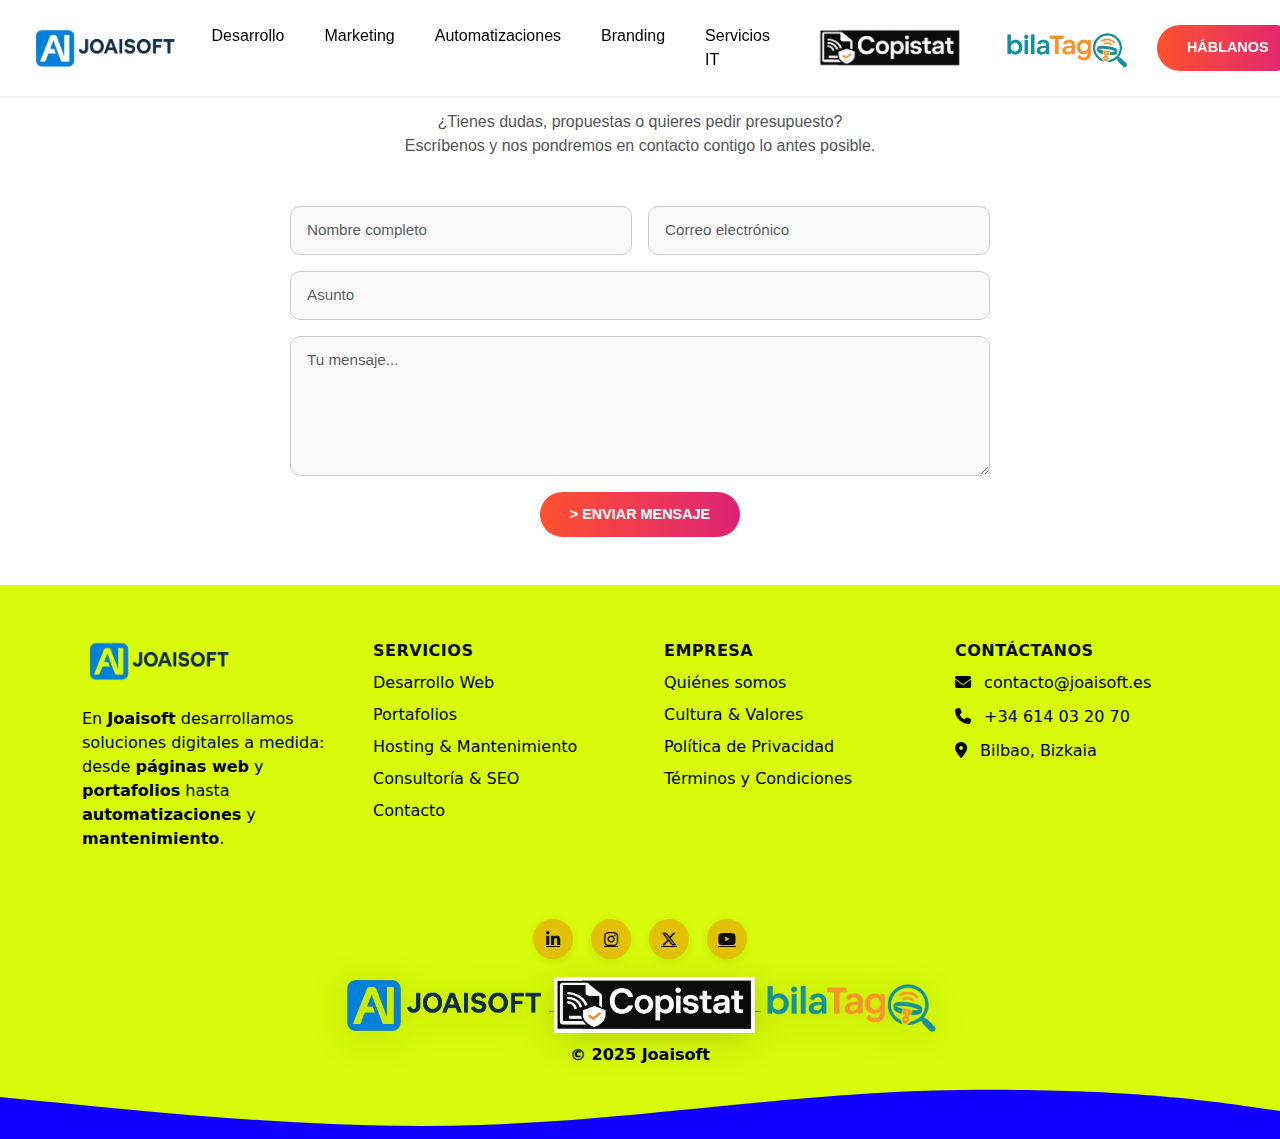
<file: contacto.html>
<!DOCTYPE html>
<html lang="en">
  <head>
    <meta charset="UTF-8" />
    <meta name="viewport" content="width=device-width, initial-scale=1.0" />
    <link
      href="https://cdn.jsdelivr.net/npm/bootstrap@5.3.3/dist/css/bootstrap.min.css"
      rel="stylesheet"
    />
    <link
      rel="stylesheet"
      href="https://cdnjs.cloudflare.com/ajax/libs/font-awesome/6.5.0/css/all.min.css"
    />
    <link rel="stylesheet" href="css/styles.css" />
<!-- Iconos -->
<link rel="icon" type="image/x-icon" href="assets/icono.ico" sizes="16x16" />
<link rel="icon" type="image/x-icon" href="assets/icono.ico" sizes="32x32" />
<link rel="icon" type="image/x-icon" href="assets/icono.ico" sizes="48x48" />
<link rel="apple-touch-icon" sizes="180x180" href="assets/icono.ico" />

    <title>Copistat</title>
  </head>
  <body>
    <!-- HEADER -->
    <div id="navbar"></div>
  

    <!-- FORMULARIO CONTACTO -->
    <div id="contacto-root"></div>

        <!--  FOOTER -->
    <div id="footer"></div>

    <script type="module" src="js/imports.js"></script>
  </body>
</html>
</file>
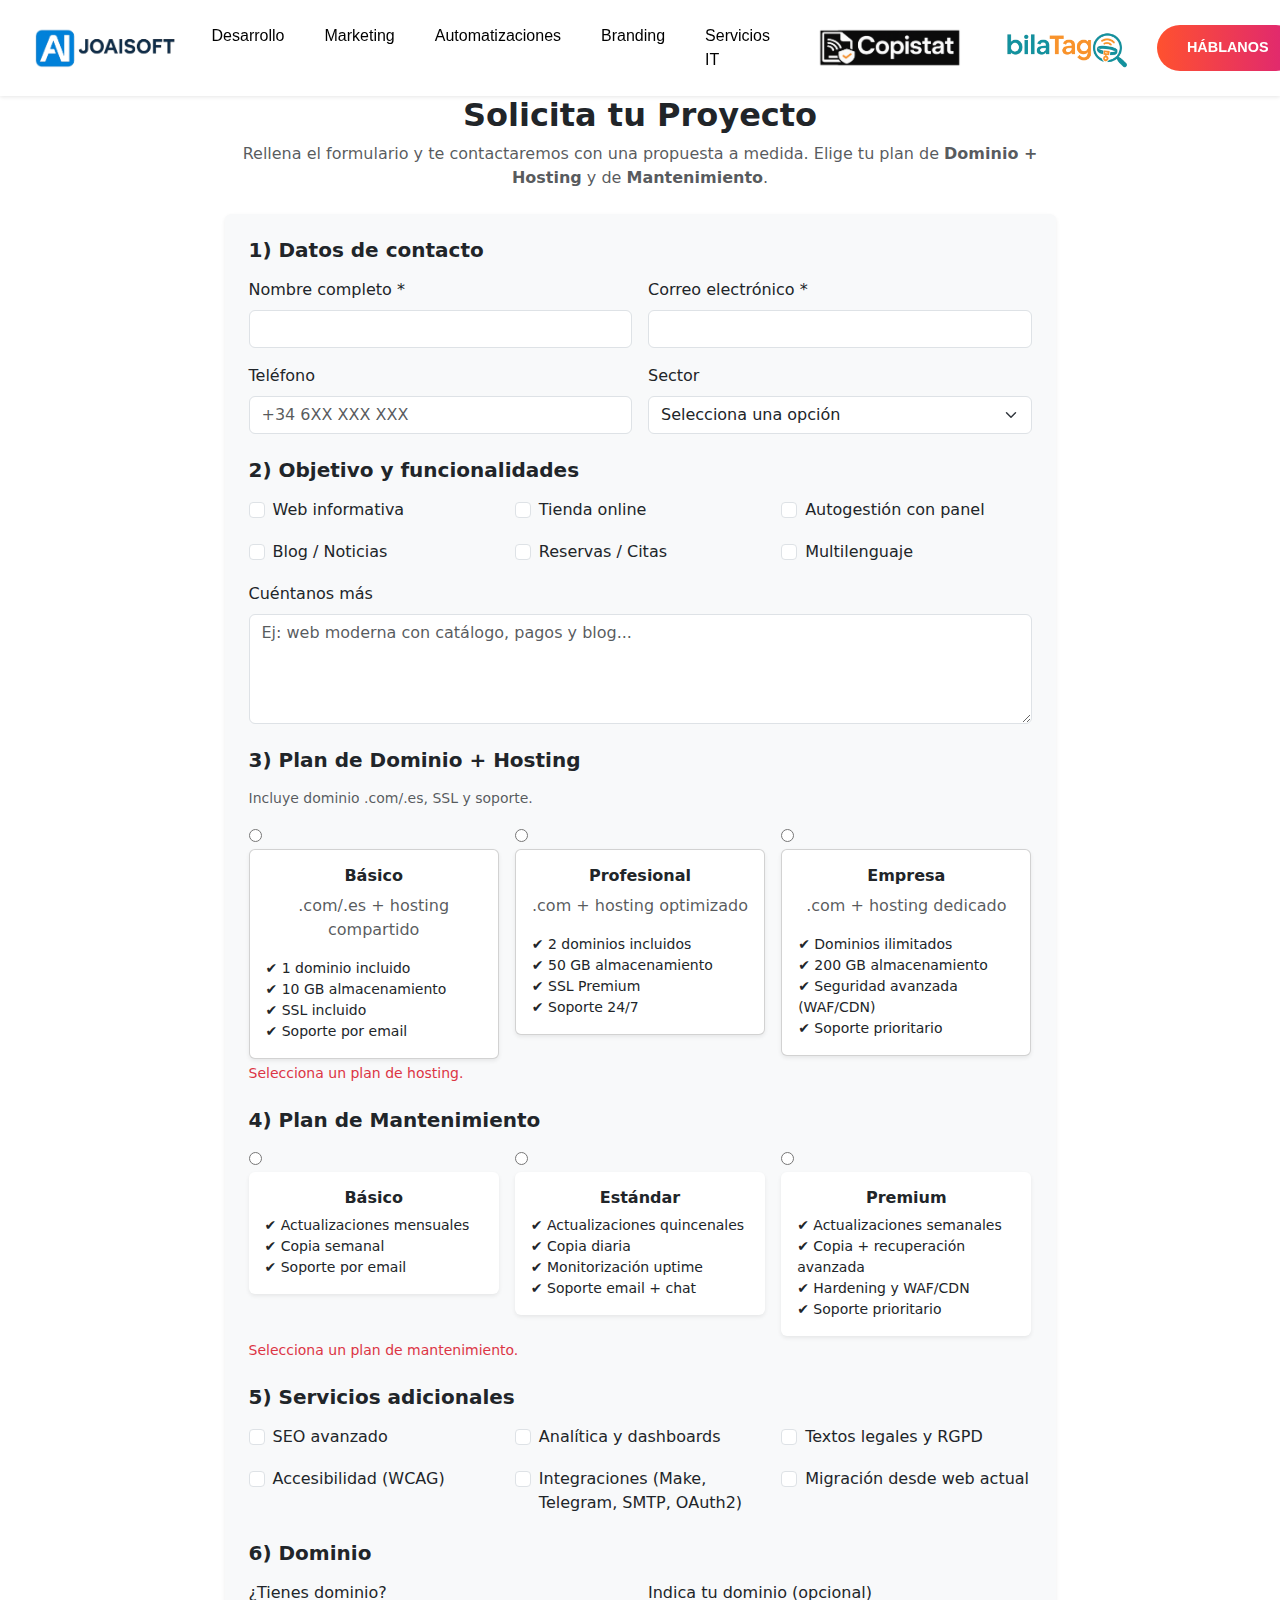
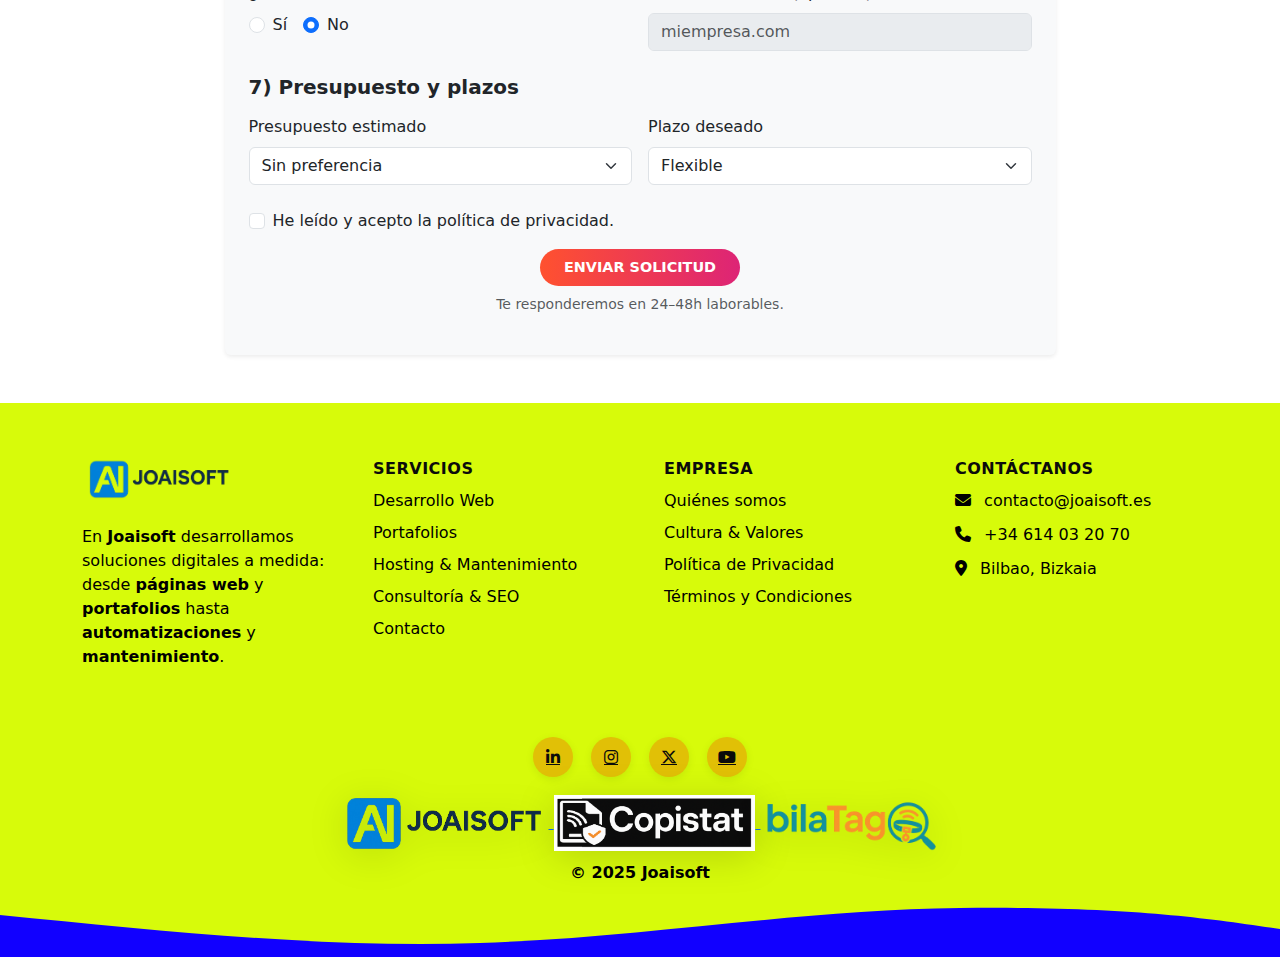
<file: ContactoDesarrolloWeb.html>
<!DOCTYPE html>
<html lang="en">
  <head>
    <meta charset="UTF-8" />
    <meta name="viewport" content="width=device-width, initial-scale=1.0" />
    <link
      href="https://cdn.jsdelivr.net/npm/bootstrap@5.3.3/dist/css/bootstrap.min.css"
      rel="stylesheet"
    />
    <link
      rel="stylesheet"
      href="https://cdnjs.cloudflare.com/ajax/libs/font-awesome/6.5.0/css/all.min.css"
    />
    <link rel="stylesheet" href="css/styles.css" />

<!-- Iconos -->
<link rel="icon" type="image/x-icon" href="assets/icono.ico" sizes="16x16" />
<link rel="icon" type="image/x-icon" href="assets/icono.ico" sizes="32x32" />
<link rel="icon" type="image/x-icon" href="assets/icono.ico" sizes="48x48" />
<link rel="apple-touch-icon" sizes="180x180" href="assets/icono.ico" />

    <title>Formulario Desarrollo Web</title>
  </head>
  <body>
    <!-- HEADER -->
    <div id="navbar"></div>
  

    <!-- FORMULARIO WEB -->
  <div id="formularioDesarrolloWeb"></div>


        <!--  FOOTER -->
    <div id="footer"></div>

    <script type="module" src="js/imports.js"></script>
  </body>
</html>
</file>
<file: css/styles.css>
/* ==== LAYOUT GLOBAL ==== */
html,
body {
  height: 100%;
  margin: 0;
  padding: 0;
}

.wrapper {
  min-height: calc(100vh - 200px);
  padding-bottom: 20px;
}

/* === NAVBAR PRINCIPAL CLARA Y MODERNA === */

/* Botón hamburguesa - Versión mejorada */
.navbar-toggler {
  z-index: 999;
  position: relative;
  border: none;
  background-color: transparent;
  outline: none;
}

.navbar-toggler-icon {
  background-image: none; /* Quitamos el icono por defecto de Bootstrap */
  display: inline-block;
  width: 24px;
  height: 2px;
  background-color: #000; /* Color de las líneas */
  position: relative;
  transition: all 0.3s ease-in-out;
}

.navbar-toggler-icon::before,
.navbar-toggler-icon::after {
  content: "";
  width: 24px;
  height: 2px;
  background-color: #000;
  position: absolute;
  left: 0;
  transition: all 0.3s ease-in-out;
}

.navbar-toggler-icon::before {
  top: -8px;
}

.navbar-toggler-icon::after {
  top: 8px;
}

/* Hover y foco */
.navbar-toggler:hover .navbar-toggler-icon,
.navbar-toggler:focus .navbar-toggler-icon,
.navbar-toggler:hover .navbar-toggler-icon::before,
.navbar-toggler:hover .navbar-toggler-icon::after {
  background-color: #f7542b; /* Color de hover (naranja corporativo) */
}

/* Cuando está abierto (opcional animación de X) */
.navbar-toggler[aria-expanded="true"] .navbar-toggler-icon {
  background-color: transparent;
}

.navbar-toggler[aria-expanded="true"] .navbar-toggler-icon::before {
  transform: rotate(45deg);
  top: 0;
}

.navbar-toggler[aria-expanded="true"] .navbar-toggler-icon::after {
  transform: rotate(-45deg);
  top: 0;
}

.custom-navbar {
  background-color: #ffffff;
  padding: 1rem 0;
  box-shadow: 0 1px 4px rgba(0, 0, 0, 0.1);
  font-family: "Poppins", sans-serif;
}

.navbar-brand {
  font-weight: 700;
  font-size: 1.5rem;
  color: #000;
  text-transform: uppercase;
  display: flex;
  align-items: center;
}

.navbar-brand img {
  height: 40px;
  margin-right: 10px;
}

.navbar-nav .nav-link {
  color: #000;
  font-size: 1rem;
  font-weight: 500;
  margin-right: 1.5rem;
  position: relative;
}

.navbar-nav .nav-link:hover,
.navbar-nav .nav-link:focus {
  color: #f7542b;
}

/* === BOTÓN HÁBLANOS / CTA GLOBAL === */
.btn-gradient {
  background: linear-gradient(90deg, #ff512f, #dd2476);
  color: #ffffff;
  font-weight: 700;
  padding: 12px 30px;
  border: none;
  border-radius: 30px;
  font-size: 0.9rem;
  text-transform: uppercase;
  transition: background 0.3s ease, transform 0.2s ease;
}

.btn-gradient:hover {
  transform: scale(1.05);
  background: linear-gradient(90deg, #dd2476, #ff512f);
}

/* === MEGA MENÚ CLARO EN COLUMNAS === */
.mega-menu-container {
  position: absolute;
  top: 100%;
  left: 0;
  width: 100%;
  background-color: #f2f2f2;
  padding: 2rem 0;
  border-top: 2px solid #f7542b;
  box-shadow: 0 8px 24px rgba(0, 0, 0, 0.08);
  z-index: 1000;
}

.mega-menu-grid {
  display: grid;
  grid-template-columns: repeat(auto-fit, minmax(200px, 1fr));
  gap: 3rem;
}

.submenu {
  display: flex;
  flex-direction: column;
}

.submenu-title {
  color: #111;
  font-weight: 700;
  font-size: 0.95rem;
  margin-bottom: 1rem;
  text-transform: uppercase;
}

.submenu-item {
  color: #f7542b;
  font-weight: 600;
  text-decoration: none;
  font-size: 0.95rem;
  margin-bottom: 0.5rem;
  position: relative;
  padding-left: 14px;
}

.submenu-item::before {
  content: "›";
  position: absolute;
  left: 0;
  color: #f7542b;
  font-weight: bold;
}

.submenu-item:hover {
  color: #000;
}

/* === RESPONSIVE NAVBAR / MEGA MENÚ === */
@media (max-width: 991.98px) {
  .mega-menu-container {
    position: static;
    padding: 1.5rem;
    box-shadow: none;
  }

  .mega-menu-grid {
    grid-template-columns: 1fr;
    gap: 2rem;
  }

  .navbar-nav {
    margin-top: 1rem;
  }

  .btn-gradient {
    margin-top: 1rem;
  }
}

/* === HERO HEADER RESPONSIVE CON LETRAS GRANDES === */
.hero-header {
  min-height: 100svh; /* ocupa siempre toda la pantalla */
  position: relative;
  overflow: hidden;
  display: flex;
  align-items: center;
  justify-content: center;
  text-align: center;
}

/* Vídeo de fondo */
.hero-header .bg-video {
  position: absolute;
  top: 0;
  left: 0;
  width: 100%;
  height: 100%;
  object-fit: cover;
  z-index: 0;
}

/* Capa oscura */
.hero-header .video-overlay {
  position: absolute;
  top: 0;
  left: 0;
  width: 100%;
  height: 100%;
  background-color: rgba(0, 0, 0, 0.35);
  z-index: 1;
}

/* Contenido */
.hero-header .container {
  position: relative;
  z-index: 2;
}

/* Título (más grande) */
.hero-header .hero-title {
  font-size: clamp(3rem, 10vw, 7rem);
  font-weight: 900;
  color: #fff;
  margin-bottom: 1.2rem;
  line-height: 1.05;
  text-shadow: 2px 2px 10px rgba(0, 0, 0, 0.6);
}

/* Subtítulo (más grande también) */
.hero-header .hero-subtitle {
  font-size: clamp(1.5rem, 6vw, 3rem);
  font-weight: 600;
  color: #f1f1f1;
  margin-bottom: 0;
}

/* Palabra cambiante */
.changing-word {
  font-weight: 800;
  color: #f7542b;
  display: inline-block;
}

.fade-in {
  animation: fadeIn 0.4s ease;
}

@keyframes fadeIn {
  from {
    opacity: 0;
    transform: translateY(6px);
  }
  to {
    opacity: 1;
    transform: translateY(0);
  }
}

/* === PRESENTACIÓN JOAISOFT === */
.presentacion-joaisoft {
  background: #ffffff;
  padding: 4rem 0;
  font-family: "Poppins", sans-serif;
}

.presentacion-joaisoft p {
  text-align: justify;
}

.presentacion-joaisoft .container {
  display: flex;
  flex-wrap: wrap;
  align-items: center;
  justify-content: space-between;
  gap: 2rem;
}

.presentacion-texto {
  flex: 1 1 50%;
  max-width: 600px;
}

.presentacion-texto .titulo-principal {
  font-size: 2.5rem;
  font-weight: 800;
  color: #111827;
  margin-bottom: 1rem;
}

.presentacion-texto .subtitulo {
  font-size: 1.2rem;
  color: #555;
  font-weight: 600;
  margin-bottom: 1.5rem;
}

.presentacion-texto p {
  font-size: 1rem;
  color: #333;
  line-height: 1.6;
  margin-bottom: 1rem;
}

.presentacion-texto .enfasis {
  font-weight: 700;
  color: #000;
  margin-top: 1rem;
}

/* === BOTÓN CTA PRESENTACIÓN === */
.presentacion-texto .btn-gradient {
  display: inline-block;
  margin-top: 2rem;
  padding: 12px 24px;
}

/* === IMAGEN DERECHA === */
.presentacion-imagen {
  flex: 1 1 40%;
  display: flex;
  justify-content: center;
}

.presentacion-imagen img {
  width: 100%;
  max-width: 500px;
  border-radius: 1.5rem;
  object-fit: cover;
  box-shadow: 0 12px 24px rgba(0, 0, 0, 0.1);
}

/* === RESPONSIVE PRESENTACIÓN === */
@media (max-width: 768px) {
  .presentacion-joaisoft .container {
    flex-direction: column;
    text-align: center;
  }

  .presentacion-texto {
    max-width: 100%;
  }

  .presentacion-imagen img {
    max-width: 100%;
    margin-top: 2rem;
  }
}

/* === FORMULARIO DE CONTACTO === */
.contacto-joaisoft {
  background-color: #ffffff;
  font-family: "Poppins", sans-serif;
}

.titulo-contacto {
  font-size: 2rem;
  font-weight: 700;
  color: #111827;
}

.descripcion-contacto {
  font-size: 1rem;
  color: #555;
  max-width: 600px;
  margin: 0 auto;
}

.formulario-contacto input,
.formulario-contacto textarea {
  border-radius: 10px;
  border: 1px solid #ccc;
  padding: 12px 16px;
  font-size: 0.95rem;
  background-color: #f9f9f9;
  transition: border 0.3s ease;
}

.formulario-contacto input:focus,
.formulario-contacto textarea:focus {
  border-color: #f7542b;
  outline: none;
  background-color: #fff;
}

/* === RESPONSIVE FORMULARIO === */
@media (max-width: 576px) {
  .formulario-contacto input,
  .formulario-contacto textarea {
    font-size: 0.9rem;
    padding: 10px 14px;
  }

  .btn-gradient {
    padding: 10px 24px;
    font-size: 0.9rem;
  }
}

/* === SECCIÓN DESARROLLO WEB (GENÉRICO) === */
.desarrollo-web h2,
.desarrollo-web h4 {
  color: #222;
}

.desarrollo-web ul {
  padding-left: 0;
}

.desarrollo-web li {
  margin-bottom: 0.6rem;
  font-size: 1rem;
}

.desarrollo-web .btn-gradient {
  border-radius: 40px;
  transition: 0.3s ease;
}

.desarrollo-web .btn-gradient:hover {
  transform: scale(1.05);
}

/* Responsive mejora espaciado en columnas */
@media (max-width: 768px) {
  .desarrollo-web .row > div {
    margin-bottom: 2rem;
  }
}

/* ===== Footer estilo secciones + franja inferior con iconos, logo y onda ===== */

.footer-toools {
  /* PALETA POR DEFECTO (tipo imagen) */
  --bg: #d7fb0a; /* verde principal del bloque grande */
  --fg: #0b0b0b; /* texto oscuro sobre verde */
  --muted: #000000; /* texto secundario */
  --link: #000000; /* enlaces en listas */
  --icon: #0b0b0b; /* iconos fila inferior */
  --chip-bg: rgba(255, 255, 255, 0.25);
  --brand-size: 56px; /* tamaño del logo del centro */

  background: var(--bg);
  color: var(--fg);
  position: relative;
  overflow: hidden;
  padding: 56px 0 0;
}

/* === Tema alternativo: NEGRO + AMARILLO === */
.footer-toools.theme-joai-yellow {
  --bg: #0b0b0b; /* fondo negro */
  --fg: #df0000; /* texto claro */
  --muted: #cfcfcf;
  --link: #ffd400; /* amarillo enlaces */
  --icon: #0b0b0b; /* iconos sobre fondo claro */
  --chip-bg: rgba(255, 255, 255, 0.08);
}

/* Contenedor y grid superior */
.footer-toools .footer-wrap {
  position: relative;
  z-index: 2;
}
.footer-toools .footer-grid {
  padding-bottom: 40px;
}

/* Marca y textos de la columna 1 */
.footer-toools .footer-logo {
  height: 40px;
  width: auto;
}
.footer-toools .footer-brand-text {
  font-weight: 800;
  letter-spacing: 0.5px;
  color: var(--fg);
}
.footer-toools .footer-text {
  color: var(--muted);
  margin: 10px 0 0;
}

/* Cabeceras de columnas */
.footer-toools .fg-head {
  font-weight: 800;
  text-transform: uppercase;
  letter-spacing: 0.5px;
  margin-bottom: 10px;
  color: var(--fg);
}

/* Listas de links */
.footer-toools .fg-list {
  list-style: none;
  padding: 0;
  margin: 0;
}
.footer-toools .fg-list li {
  margin: 8px 0;
}
.footer-toools .fg-list a {
  color: var(--link);
  text-decoration: none;
  border-bottom: 1px solid transparent;
  transition: all 0.18s ease;
}
.footer-toools .fg-list a:hover {
  border-bottom-color: var(--link);
  transform: translateX(2px);
}

/* Chips/badges */
.footer-toools .footer-badges {
  display: flex;
  flex-direction: column;
  gap: 14px;
}
.footer-toools .badge-card {
  display: flex;
  align-items: center;
  gap: 12px;
  background: var(--chip-bg);
  border-radius: 12px;
  padding: 10px 12px;
  backdrop-filter: blur(2px);
}
.footer-toools .badge-circle {
  width: 42px;
  height: 42px;
  border-radius: 50%;
  display: grid;
  place-items: center;
  background: #fff;
  color: #16a085;
  font-weight: 800;
}
.footer-toools.theme-joai-yellow .badge-circle {
  background: #ffd400;
  color: #000;
}
.footer-toools .badge-title {
  font-weight: 800;
  line-height: 1;
}
.footer-toools .badge-sub {
  font-size: 0.9rem;
  opacity: 0.85;
}

/* Franja inferior */
.footer-toools .footer-bottom {
  text-align: center;
  padding: 28px 0 56px; /* espacio antes de la onda */
}

/* Fila de iconos sociales (centrada) */
.footer-toools .social-row {
  display: flex;
  align-items: center;
  justify-content: center;
  gap: 18px;
  margin-bottom: 18px;
}
.footer-toools .social-row a {
  width: 40px;
  height: 40px;
  border-radius: 50%;
  display: inline-flex;
  align-items: center;
  justify-content: center;
  color: var(--icon);
  background: #e1c006;
  box-shadow: 0 2px 8px rgba(0, 0, 0, 0.08);
  transition: transform 0.2s ease, box-shadow 0.2s ease, opacity 0.2s ease;
}
.footer-toools.theme-joai-yellow .social-row a {
  background: #ffd400;
  color: #000;
}
.footer-toools .social-row a:hover {
  transform: translateY(-3px);
  box-shadow: 0 6px 16px rgba(0, 0, 0, 0.15);
  opacity: 0.95;
}

/* Logo centrado */
.footer-toools .brand-center img {
  height: var(--brand-size);
  width: auto;
  display: inline-block;
  filter: drop-shadow(0 6px 18px rgba(0, 0, 0, 0.15));
}

/* Copy */
.footer-toools .copy {
  margin-top: 10px;
  color: var(--muted);
  font-weight: 600;
}

/* Onda inferior */
.footer-toools .footer-wave {
  position: absolute;
  left: 0;
  right: 0;
  bottom: 0;
  z-index: 1;
  height: 140px;
}
.footer-toools .footer-wave svg {
  display: block;
  width: 100%;
  height: 100%;
}
.footer-toools .footer-wave path {
  fill: #1100ff;
}

/* Botón idioma flotante */
.footer-toools .lang-btn {
  position: absolute;
  left: 16px;
  bottom: 16px;
  z-index: 3;
  width: 44px;
  height: 44px;
  border-radius: 50%;
  border: none;
  background: #000;
  color: #fff;
  display: grid;
  place-items: center;
  box-shadow: 0 8px 18px rgba(0, 0, 0, 0.25);
  cursor: pointer;
  transition: transform 0.18s ease, opacity 0.18s ease;
}
.footer-toools .lang-btn:hover {
  transform: translateY(-2px);
  opacity: 0.95;
}
.footer-toools.theme-joai-yellow .lang-btn {
  background: #ffd400;
  color: #000;
}

/* Responsive footer */
@media (max-width: 768px) {
  .footer-toools .footer-bottom {
    padding: 24px 0 64px;
  }
  .footer-toools {
    --brand-size: 48px;
  }
}

/* Contenedor del logo principal de la app */
.app-logo-wrap {
  display: flex;
  justify-content: center;
  align-items: center;
  padding: 0.75rem 0;
  background: transparent;
  border-radius: 0;
  box-shadow: none;
  width: 100%;
}

/* Logo: protagonista, sin fondo extra y responsive */
.app-logo {
  max-width: 400px;
  width: 70%;
  height: auto;
  display: block;
}

/* Logo un pelín más grande en móviles */
@media (max-width: 576px) {
  .app-logo {
    width: 80%;
  }
}

/* Color especial para las palabras que cambian SOLO en la sección de automatizaciones */
#automatizaciones .changing-word {
  color: #54ec02;
  font-weight: 700;
}

/* H1 RESPONSIVE GRANDE SOLO EN LA SECCIÓN DE AUTOMATIZACIONES */
#automatizaciones .hero-title {
  font-size: clamp(2.3rem, 5vw + 1rem, 4.5rem);
  line-height: 1.05;
}

/* ===== SECCIÓN PROYECTOS – GALERÍA DE IMÁGENES ===== */

.proyectos-section {
  background: #f5f5f7;
}

.proyectos-badge {
  background: #111827;
  color: #f9fafb;
  font-size: 0.75rem;
  letter-spacing: 0.18em;
  text-transform: uppercase;
}

.proyectos-section h2 {
  color: #111827;
}

.proyectos-section p.text-muted {
  color: #6b7280 !important;
}

/* GRID RESPONSIVE SOLO IMÁGENES */
.proyectos-grid {
  display: grid;
  grid-template-columns: repeat(auto-fit, minmax(210px, 1fr));
  gap: 1.5rem;
  margin-top: 2rem;
}

/* Cada imagen-link */
.proyecto-link {
  display: block;
  position: relative;
  border-radius: 1rem;
  overflow: hidden;
  box-shadow: 0 12px 30px rgba(15, 23, 42, 0.16);
  transition: transform 0.22s ease, box-shadow 0.22s ease, filter 0.22s ease;
}

/* Imagen del proyecto */
.proyecto-img {
  width: 100%;
  height: 100%;
  display: block;
  object-fit: cover;
}

/* Efecto hover */
.proyecto-link::after {
  content: "Ver proyecto";
  position: absolute;
  inset: 0;
  display: flex;
  align-items: flex-end;
  justify-content: center;
  padding-bottom: 0.75rem;
  background: linear-gradient(to top, rgba(0, 0, 0, 0.55), transparent 55%);
  color: #f9fafb;
  font-size: 0.9rem;
  opacity: 0;
  transform: translateY(10px);
  transition: opacity 0.22s ease, transform 0.22s ease;
}

.proyecto-link:hover {
  transform: translateY(-4px) scale(1.01);
  box-shadow: 0 18px 45px rgba(15, 23, 42, 0.25);
  filter: brightness(1.02);
}

.proyecto-link:hover::after {
  opacity: 1;
  transform: translateY(0);
}

/* ===== RESPONSIVE PROYECTOS ===== */

/* Tablets */
@media (max-width: 768px) {
  .proyectos-grid {
    gap: 1.2rem;
  }
}

/* Móviles */
@media (max-width: 576px) {
  .proyectos-section h2 {
    font-size: 1.8rem;
  }

  .proyectos-grid {
    grid-template-columns: 1fr;
  }
}

/* ==== SECCIÓN DESARROLLO WEB – MOCKUPS DISPOSITIVOS ==== */

.dw-hero {
  max-width: 960px;
  margin-inline: auto;
}

.dw-tagline {
  font-size: 0.95rem;
  letter-spacing: 0.12em;
  text-transform: uppercase;
}

.dw-highlight {
  background: linear-gradient(90deg, #ff512f, #dd2476);
  -webkit-background-clip: text;
  background-clip: text;
  color: transparent;
  font-weight: 700;
}

/* Contenedor general de los dispositivos */
.dw-mockups-wrapper {
  position: relative;
  min-height: 420px;
  padding: 2rem 1.5rem 6rem; /* espacio extra abajo para que nada se salga */
  border-radius: 2rem;
  background: radial-gradient(circle at top left, #ffffff, #f4f5f7);
  box-shadow: 0 22px 60px rgba(15, 23, 42, 0.16);
  display: flex;
  justify-content: center;
  align-items: center;
  overflow: visible;
}

/* Tarjeta base de cada dispositivo */
.dw-device-card {
  border-radius: 1.5rem;
  background: #ffffff;
  box-shadow: 0 18px 45px rgba(15, 23, 42, 0.16);
  overflow: hidden;
  padding: 0.75rem;
}

.dw-device-label {
  font-size: 0.78rem;
  text-transform: uppercase;
  letter-spacing: 0.14em;
  opacity: 0.7;
}

/* Portátil / escritorio principal */
.dw-device-main {
  position: relative;
  z-index: 2;
  width: 72%;
  max-width: 560px;
}



/* Móvil superpuesto (dentro del recuadro) */
.dw-device-mobile {
  position: absolute;
  right: 6%;
  bottom: 1.8rem;
  width: 22%;
  max-width: 180px;
  z-index: 3;
}

/* Badge pequeño bajo los bullets */
.dw-badge-small {
  font-size: 0.8rem;
  border-radius: 999px;
  padding: 0.25rem 0.75rem;
}

/* Tarjetas de la galería inferior (móvil / tablet / ordenador) */
.dw-gallery-card {
  border-radius: 1.25rem;
  background: #ffffff;
  box-shadow: 0 14px 35px rgba(15, 23, 42, 0.12);
  transition: transform 0.15s ease-out, box-shadow 0.15s ease-out;
}

.dw-gallery-card:hover {
  transform: translateY(-3px);
  box-shadow: 0 18px 45px rgba(15, 23, 42, 0.18);
}

.dw-gallery-img {
  border-radius: 1rem;
  object-fit: cover;
}

/* ==== RESPONSIVE MOCKUPS DESARROLLO WEB ==== */

@media (max-width: 1199.98px) {
  .dw-device-main {
    width: 80%;
  }
}

@media (max-width: 991.98px) {
  .dw-mockups-wrapper {
    min-height: auto;
    padding: 0;
    background: transparent;
    box-shadow: none;
    border-radius: 0;
    flex-direction: column;
    align-items: stretch;
  }

  .dw-device-main,
  .dw-device-tablet,
  .dw-device-mobile {
    position: static;
    width: 100%;
    max-width: 100%;
    margin-bottom: 1rem;
  }

  .dw-device-card {
    box-shadow: 0 12px 30px rgba(15, 23, 42, 0.12);
    border-radius: 1.25rem;
  }
}
</file>
